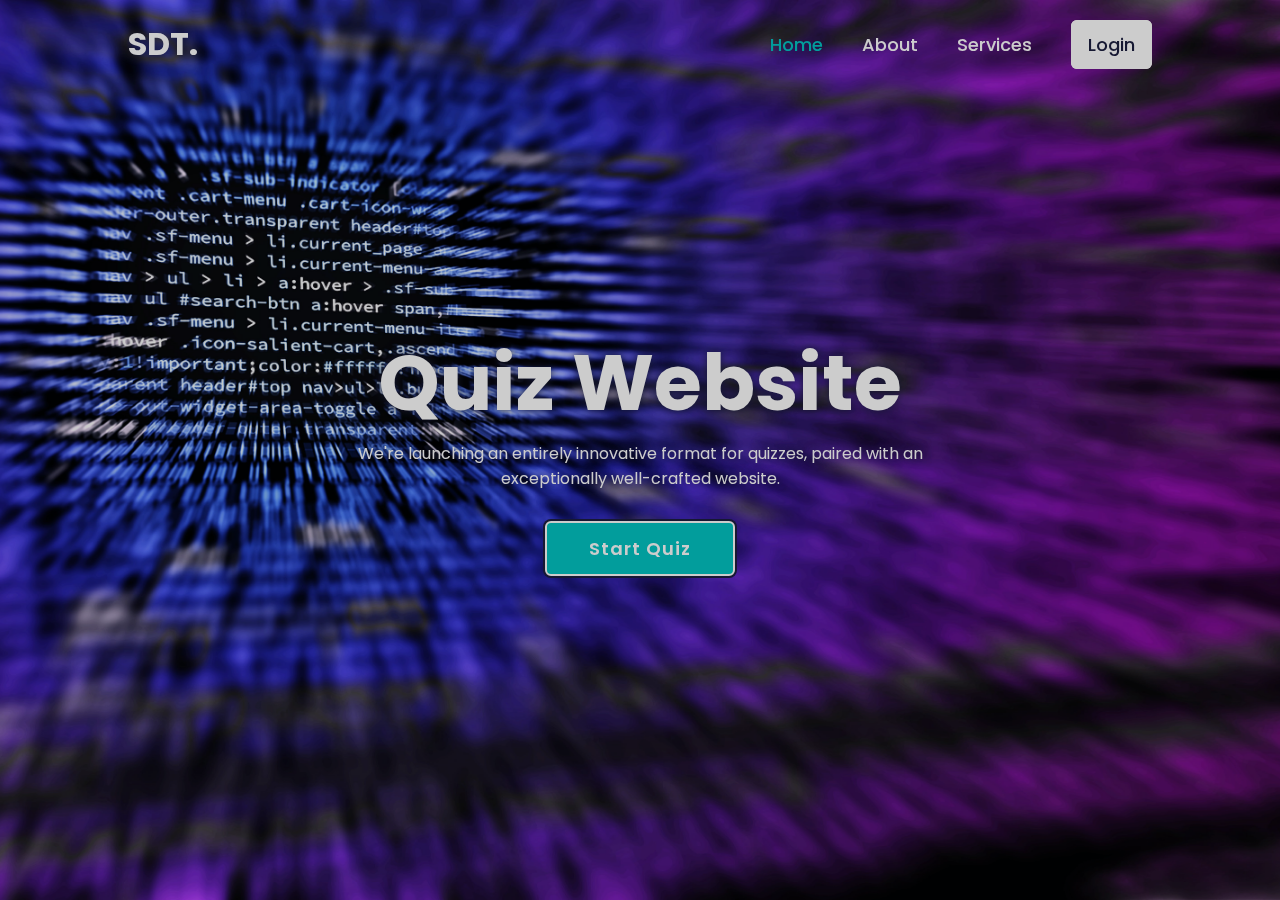
<file: index.html>
<!DOCTYPE html>
<html lang="en">
  <head>
    <meta charset="UTF-8" />
    <meta name="viewport" content="width=device-width, initial-scale=1.0" />
    <link rel="stylesheet" href="style.css" />
    <title>SDT</title>
  </head>
  <body>
    <main class="main">
      <header class="header">
        <a href="#" class="logo">SDT.</a>
        <nav class="navbar">
          <a href="#" class="active">Home</a>
          <a href="#">About</a>
          <a href="#">Services</a>
          <a href="login.html" class="fake-btn">Login</a>
        </nav>
      </header>
      <div class="container">
        <section class="quiz-section">
          <div class="quiz-box">
            <h1>SDT Quiz</h1>
            <div class="quiz-header">
              <span>PHP Quiz</span>
              <span class="header-score">Score: 0 / 5</span>
            </div>
            <h2 class="question-text">what does HTML stand for?</h2>
            <div class="option-list">
              <!--
              <div class="option">
                <span>A. Hyper Type Multi Language</span>
              </div>
              <div class="option">
                <span>B. Hyper Text Multiple Language</span>
              </div>
              <div class="option">
                <span>C. Hyper Text Markup Language</span>
              </div>
              <div class="option">
                <span>D. Hyper Text Multi Language</span>
              </div>
            --></div>
            <div class="quiz-footer">
              <span class="question-total">1 of 5 Questions</span>
              <button class="next-btn">Next</button>
            </div>
          </div>
          <div class="result-box">
            <h2>Quiz Result!</h2>
            <div class="percentage-container">
              <div class="circular-progress">
                <span class="progress-value">0%</span>
              </div>
              <span class="score-text">Your score 0 out of 5</span>
            </div>

            <div class="buttons">
              <button class="tryAgain-btn">Try Again</button>
              <button class="goHome-btn">Go To Home</button>
            </div>
          </div>
        </section>
        <section class="home">
          <div class="home-content">
            <h1>Quiz Website</h1>
            <p>
              We're launching an entirely innovative format for quizzes, paired
              with an exceptionally well-crafted website.
            </p>
            <button class="start-btn">Start Quiz</button>
          </div>
        </section>
      </div>
    </main>

    <div class="popup-info">
      <h2>Quiz Guide</h2>
      <span class="info"> 1. Select an Engaging Quiz Topic</span>
      <span class="info"> 2. Create Well-Crafted Questions</span>
      <span class="info"> 3. Enhance User Experience with Visuals</span>
      <span class="info"> 4. Provide Immediate Feedback</span>
      <span class="info"> 5. Encourage Sharing and Analyze Results</span>
      <div class="btn-group">
        <button class="info-btn exit-btn">Exit Quiz</button>
        <a href="#" class="info-btn continue-btn">Continue</a>
      </div>
    </div>
    <script src="script.js"></script>
    <script src="questions.js"></script>
  </body>
</html>
</file>
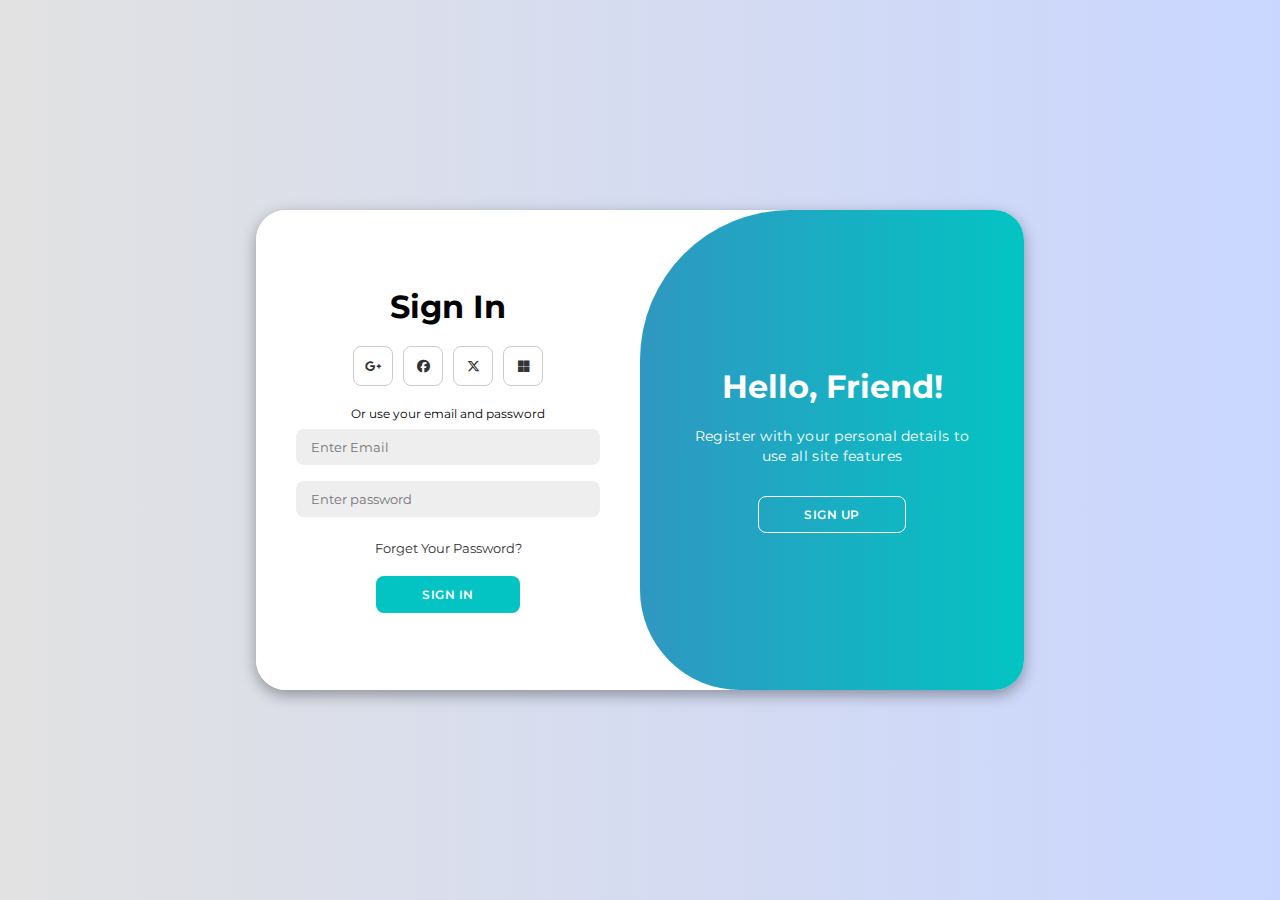
<file: login.html>
<!DOCTYPE html>
<html lang="en">
  <head>
    <meta charset="UTF-8" />
    <meta name="viewport" content="width=device-width, initial-scale=1.0" />
    <link href="login-style.css" rel="stylesheet" />
    <link
      rel="stylesheet"
      href="https://cdnjs.cloudflare.com/ajax/libs/font-awesome/6.4.2/css/all.min.css"
    />
    <title>Login | SignUp</title>
  </head>
  <body>
    <div class="container" id="container">
      <!------------SignUp form------------>
      <div class="form-container sign-up">
        <form>
          <h1>Create Account</h1>
          <div class="social-icons">
            <a href="#" class="icon"
              ><i class="fa-brands fa-google-plus-g"></i
            ></a>
            <a href="#" class="icon"><i class="fa-brands fa-facebook"></i></a>
            <a href="#" class="icon"><i class="fa-brands fa-x-twitter"></i></a>
            <a href="#" class="icon"><i class="fa-brands fa-microsoft"></i></a>
          </div>
          <span>Or use your email for registeration</span>
          <input type="text" placeholder="Enter your full name" required />
          <input type="email" placeholder="Enter Email" required />
          <input type="password" placeholder="Enter password" required />
          <button>Sign Up</button>
        </form>
      </div>
      <!-----------Login form---------------->
      <div class="form-container sign-in">
        <form>
          <h1>Sign In</h1>
          <div class="social-icons">
            <a href="#" class="icon"
              ><i class="fa-brands fa-google-plus-g"></i
            ></a>
            <a href="#" class="icon"><i class="fa-brands fa-facebook"></i></a>
            <a href="#" class="icon"><i class="fa-brands fa-x-twitter"></i></a>
            <a href="#" class="icon"><i class="fa-brands fa-microsoft"></i></a>
          </div>
          <span>Or use your email and password</span>
          <input type="email" placeholder="Enter Email" required />
          <input type="password" placeholder="Enter password" required />
          <a href="#">Forget Your Password?</a>
          <button>Sign In</button>
        </form>
      </div>
      <div class="toggle-container">
        <div class="toggle">
          <div class="toggle-panel toggle-left">
            <h1>Welcome Back!</h1>
            <p>Enter your personal details to use all site features</p>
            <button class="hidden" id="login">Sign In</button>
          </div>
          <div class="toggle-panel toggle-right">
            <h1>Hello, Friend!</h1>
            <p>Register with your personal details to use all site features</p>
            <button class="hidden" id="register">Sign Up</button>
          </div>
        </div>
      </div>
    </div>
    <script src="login-script.js"></script>
  </body>
</html>
</file>
<file: style.css>
@import url("https://fonts.googleapis.com/css2?family=poppins:wght@300;400;500;600;700;800;900&display=swap");
* {
  margin: 0;
  padding: 0;
  font-family: "Poppins", sans-serif;
  box-sizing: border-box;
}

body {
  color: #fff;
  background: #1b1e3f;
  overflow: hidden;
}

.header {
  position: fixed;
  top: 0;
  left: 0;
  width: 100%;
  padding: 20px 10%;
  background-color: transparent;
  display: flex;
  justify-content: space-between;
  align-items: center;
  z-index: 100;
}

.logo {
  font-size: 32px;
  color: #fff;
  text-decoration: none;
  font-weight: 700;
  filter: drop-shadow(0 0 5px #1b1e3f);
}

.navbar a {
  font-size: 18px;
  color: #fff;
  text-decoration: none;
  font-weight: 500;
  margin-left: 35px;
  transition: 0.3s;
}

.navbar a:hover,
.navbar .active {
  color: #03c4c3;
}

a.fake-btn {
  background-color: #fff;
  color: #1b1e3f;
  border: 2px solid #fff;
  border-radius: 6px;
  padding: 10px 15px;
}

.main {
  min-height: 100vh;
  filter: brightness(80%);
  background: url("background.jpg") no-repeat;
  background-size: cover;
  background-position: center;
  pointer-events: auto;
  transition: 0.3s ease;
}

.main.active {
  filter: blur(13px);
  pointer-events: none;
}

.container {
  display: flex;
  height: 100vh;
  width: 200%;
}

.home {
  position: relative;
  left: -50%;
  height: 100vh;
  width: 100%;
  display: flex;
  justify-content: center;
  align-items: center;
}

.home-content {
  max-width: 600px;
  display: flex;
  align-items: center;
  flex-direction: column;
}

.home-content h1 {
  font-size: 78px;
  font-weight: 700;
  text-shadow: 0 0 10px #1b1e3f;
}

.home-content p {
  font-size: 16px;
  text-align: center;
  text-shadow: 0 0 10px #1b1e3f;
  margin-bottom: 30px;
}

.home-content .start-btn {
  width: 190px;
  height: 55px;
  background: #03c4c3;
  border: 2px solid #fff;
  outline: none;
  border-radius: 6px;
  box-shadow: 0 0 0 2px #1b1e3f;
  font-size: 18px;
  color: #fff;
  letter-spacing: 1px;
  font-weight: 600;
  cursor: pointer;
  transition: 0.5s;
}

.home-content .start-btn:hover {
  background-color: #1b1e3f;
  box-shadow: none;
}

.popup-info {
  position: absolute;
  top: 50%;
  left: 50%;
  width: 500px;
  transform: translate(-50%, -50%) scale(0.9);
  background-color: #fff;
  border-radius: 6px;
  padding: 10px 25px;
  opacity: 0;
  pointer-events: none;
  transition: 0.3s ease;
}

.popup-info.active {
  opacity: 1;
  pointer-events: auto;
  transform: translate(-50%, -50%) scale(1);
}

.popup-info h2 {
  font-size: 50px;
  color: #03c4c3;
}

.popup-info .info {
  display: inline-block;
  font-size: 16px;
  color: #1b1e3f;
  font-weight: 500;
  margin: 4px 0;
}

.popup-info .btn-group {
  display: flex;
  justify-content: space-between;
  align-items: center;
  border-top: 1px solid #999;
  margin-top: 10px;
  padding: 15px 0 7px;
}

.popup-info .btn-group .info-btn {
  display: inline-flex;
  justify-content: center;
  align-items: center;
  width: 130px;
  height: 45px;
  background-color: #03c4c3;
  border: 2px solid #1b1e3f;
  outline: none;
  border-radius: 6px;
  text-decoration: none;
  font-size: 16px;
  color: #fff;
  font-weight: 600;
  box-shadow: 0 0 10px #1b1e3f;
  cursor: pointer;
  transition: 0.5s;
}

.popup-info .btn-group .info-btn:nth-child(1) {
  background: transparent;
  color: #03c4c3;
}

.popup-info .btn-group .info-btn:nth-child(1):hover {
  background: #03c4c3;
  color: #fff;
}

.popup-info .btn-group .info-btn:nth-child(2):hover {
  background-color: #017d7d;
  border-color: #017d7d;
}

.quiz-section {
  position: relative;
  left: -50%;
  width: 100%;
  background-color: #1b1e3f;
  display: flex;
  justify-content: center;
  align-items: center;
  z-index: 100;
  transition: 0.8s ease-in-out;
  transition-delay: 0.25s;
}

.quiz-section.active {
  left: 0;
}

.quiz-section .quiz-box {
  position: relative;
  width: 500px;
  background-color: transparent;
  border: 2px solid #03c4c3;
  border-radius: 6px;
  display: flex;
  flex-direction: column;
  padding: 20px 30px;
  opacity: 0;
  pointer-events: none;
  transform: scale(0.9);
  transition: 0.3s ease;
  transition-delay: 0s;
}

.quiz-section .quiz-box.active {
  opacity: 1;
  pointer-events: auto;
  transform: scale(1);
  transition: 1s ease;
  transition-delay: 1s;
}

.quiz-section .quiz-box h1 {
  font-size: 32px;
  text-align: center;
  background: linear-gradient(45deg, transparent, #03c4c3, transparent);
  border-radius: 6px;
}

.quiz-section .quiz-box .quiz-header {
  display: flex;
  justify-content: space-between;
  align-items: center;
  padding: 20px 0;
  border-bottom: 2px solid #03c4c3;
  margin-bottom: 30px;
}

.quiz-header span {
  font-size: 18px;
  font-weight: 500;
}

.quiz-header .header-score {
  background: #03c4c3;
  border-radius: 3px;
  padding: 7px;
}

.quiz-box .question-text {
  font-size: 24px;
  font-weight: 600;
}

.option-list .option {
  width: 100%;
  padding: 12px;
  background: transparent;
  border: 2px solid #33375e;
  font-size: 17px;
  margin: 15px 0;
  cursor: pointer;
  border-radius: 4px;
}

.option-list .option.correct {
  background: #1b1e3f;
  color: #00a63d;
  border-color: #00a63d;
}

.option-list .option.incorrect {
  background: #1b1e3f;
  color: #a60045;
  border-color: #a60045;
}

.option-list .option.disabled {
  pointer-events: none;
}

.option-list .option:hover {
  background-color: #33375e;
  border-color: #33375e;
}

.quiz-box .quiz-footer {
  display: flex;
  justify-content: space-between;
  align-items: center;
  border-top: 2px solid #03c4c3;
  padding-top: 20px;
  margin-top: 25px;
}

.quiz-footer .question-total {
  font-size: 16px;
  font-weight: 600;
}

.quiz-footer .next-btn {
  width: 100px;
  height: 45px;
  background: #33375e;
  border: 2px solid #33375e;
  outline: none;
  border-radius: 6px;
  font-size: 16px;
  color: #848abe;
  font-weight: 600;
  cursor: pointer;
  transition: 0.5s;
  pointer-events: none;
}

.quiz-footer .next-btn.active {
  pointer-events: auto;
  background-color: #03c4c3;
  border-color: #03c4c3;
  color: #fff;
}

.quiz-footer .next-btn.active:hover {
  background: #017d7d;
  border-color: #017d7d;
  color: #fff;
}

.quiz-section .result-box {
  position: absolute;
  top: 50%;
  left: 50%;
  transform: translate(-50%, -50%) scale(0.9);
  width: 500px;
  background: transparent;
  border: 2px solid #03c4c3;
  display: flex;
  flex-direction: column;
  align-items: center;
  opacity: 0;
  pointer-events: none;
  transition: 0.3s ease;
}

.quiz-section .result-box.active {
  opacity: 1;
  pointer-events: auto;
  transform: translate(-50%, -50%) scale(0.9);
}

.result-box h2 {
  font-size: 52px;
}

.result-box .percentage-container {
  width: 300px;
  display: flex;
  flex-direction: column;
  align-items: center;
  margin: 20px 0 40px;
}

.result-box .circular-progress {
  position: relative;
  width: 250px;
  height: 250px;
  background: conic-gradient(#03c4c3 3.6deg, #2e325f 0deg);
  border-radius: 50%;
  display: flex;
  justify-content: center;
  align-items: center;
}

.result-box .circular-progress::before {
  content: "";
  position: absolute;
  width: 210px;
  height: 210px;
  background-color: #1b1e3f;
  border-radius: 50%;
}

.circular-progress .progress-value {
  position: relative;
  font-size: 45px;
  font-weight: 600;
}

.percentage-container .score-text {
  font-size: 26px;
  font-weight: 600;
  margin-top: 20px;
}

.result-box .buttons {
  display: flex;
}

.buttons button {
  width: 130px;
  height: 47px;
  background-color: #03c4c3;
  border: 2px solid #03c4c3;
  outline: none;
  border-radius: 6px;
  font-size: 16px;
  color: #fff;
  font-weight: 600;
  margin: 0 20px 20px;
  cursor: pointer;
  transition: 0.5s;
}

.buttons button:nth-child(2) {
  background: transparent;
  color: #03c4c3;
}

.buttons button:nth-child(2):hover {
  background-color: #03c4c3;
  color: #fff;
}

.buttons button:nth-child(1):hover {
  background-color: #017d7d;
  border-color: #017d7d;
}
</file>
<file: login-style.css>
@import url("https://fonts.googleapis.com/css2?family=Montserrat:wght@300;400;500;600;700&display=swap");

* {
  margin: 0;
  padding: 0;
  box-sizing: border-box;
  font-family: "Montserrat", sans-serif;
}

body {
  background-color: #c9d6ff;
  background: linear-gradient(to right, #e2e2e2, #c9d6ff);
  display: flex;
  align-items: center;
  justify-content: center;
  flex-direction: column;
  height: 100vh;
}

.container {
  background-color: #fff;
  border-radius: 30px;
  box-shadow: 0 5px 15px rgba(0, 0, 0, 0.35);
  position: relative;
  overflow: hidden;
  width: 768px;
  max-width: 100%;
  min-height: 480px;
}

.container p {
  font-size: 14px;
  line-height: 20px;
  letter-spacing: 0.3px;
  margin: 20px;
}

.container span {
  font-size: 12px;
}

.container a {
  color: #333;
  font-size: 13px;
  text-decoration: none;
  margin: 15px 0 10px;
}

.container button {
  background-color: #03c4c3;
  color: #fff;
  font-size: 12px;
  padding: 10px 45px;
  border: 1px solid transparent;
  border-radius: 8px;
  font-weight: 600;
  letter-spacing: 0.5px;
  text-transform: uppercase;
  margin-top: 10px;
  cursor: pointer;
}

.container button.hidden {
  background-color: transparent;
  border-color: #fff;
}

.container form {
  background-color: #fff;
  display: flex;
  align-items: center;
  justify-content: center;
  flex-direction: column;
  padding: 0 40px;
  height: 100%;
}

.container input {
  background-color: #eee;
  border: none;
  margin: 8px 0;
  padding: 10px 15px;
  padding: 10px 15px;
  font-size: 13px;
  border-radius: 8px;
  width: 100%;
  outline: none;
}

.form-container {
  position: absolute;
  top: 0;
  height: 100%;
  transition: all 0.6s ease-in-out;
}

.sign-in {
  left: 0;
  width: 50%;
  z-index: 2;
}

.container.active .sign-in {
  transform: translateX(100%);
}

.sign-up {
  left: 0;
  width: 50%;
  opacity: 0;
  z-index: 1;
}

.container.active .sign-up {
  transform: translateX(100%);
  opacity: 1;
  z-index: 5;
  animation: move 0.6s;
}

@keyframes move {
  0%,
  49.99% {
    opacity: 0;
    z-index: 1;
  }
  50%,
  100% {
    opacity: 1;
    z-index: 5;
  }
}

.social-icons {
  margin: 20px 0;
}

.social-icons a {
  border: 1px solid #ccc;
  border-radius: 20%;
  display: inline-flex;
  justify-content: center;
  align-items: center;
  margin: 0 3px;
  width: 40px;
  height: 40px;
}

.toggle-container {
  position: absolute;
  top: 0;
  left: 50%;
  width: 50%;
  height: 100%;
  overflow: hidden;
  transition: all 0.6s ease-in-out;
  border-radius: 150px 0 0 100px;
  z-index: 1000;
}

.container.active .toggle-container {
  transform: translateX(-100%);
  border-radius: 0 150px 100px 0;
}

.toggle {
  background-color: #03c4c3;
  height: 100%;
  background: linear-gradient(to right, #5c6bc0, #03c4c3);
  color: #fff;
  position: relative;
  left: -100%;
  height: 100%;
  width: 200%;
  transform: translateX(0);
  transition: all 0.6s ease-in-out;
}

.container.active .toggle {
  transform: translateX(50%);
}

.toggle-panel {
  position: absolute;
  width: 50%;
  height: 100%;
  display: flex;
  align-items: center;
  justify-content: center;
  flex-direction: column;
  padding: 0 30px;
  text-align: center;
  top: 0;
  transform: translateX(0);
  transition: all 0.6 ease-in-out;
}

.toggle-left {
  transform: translateX(-200%);
}

.container.active .toggle-left {
  transform: translateX(0);
}

.toggle-right {
  right: 0;
  transform: translateX(0);
}

.container.active .toggle-right {
  transform: translateX(200%);
}
</file>
